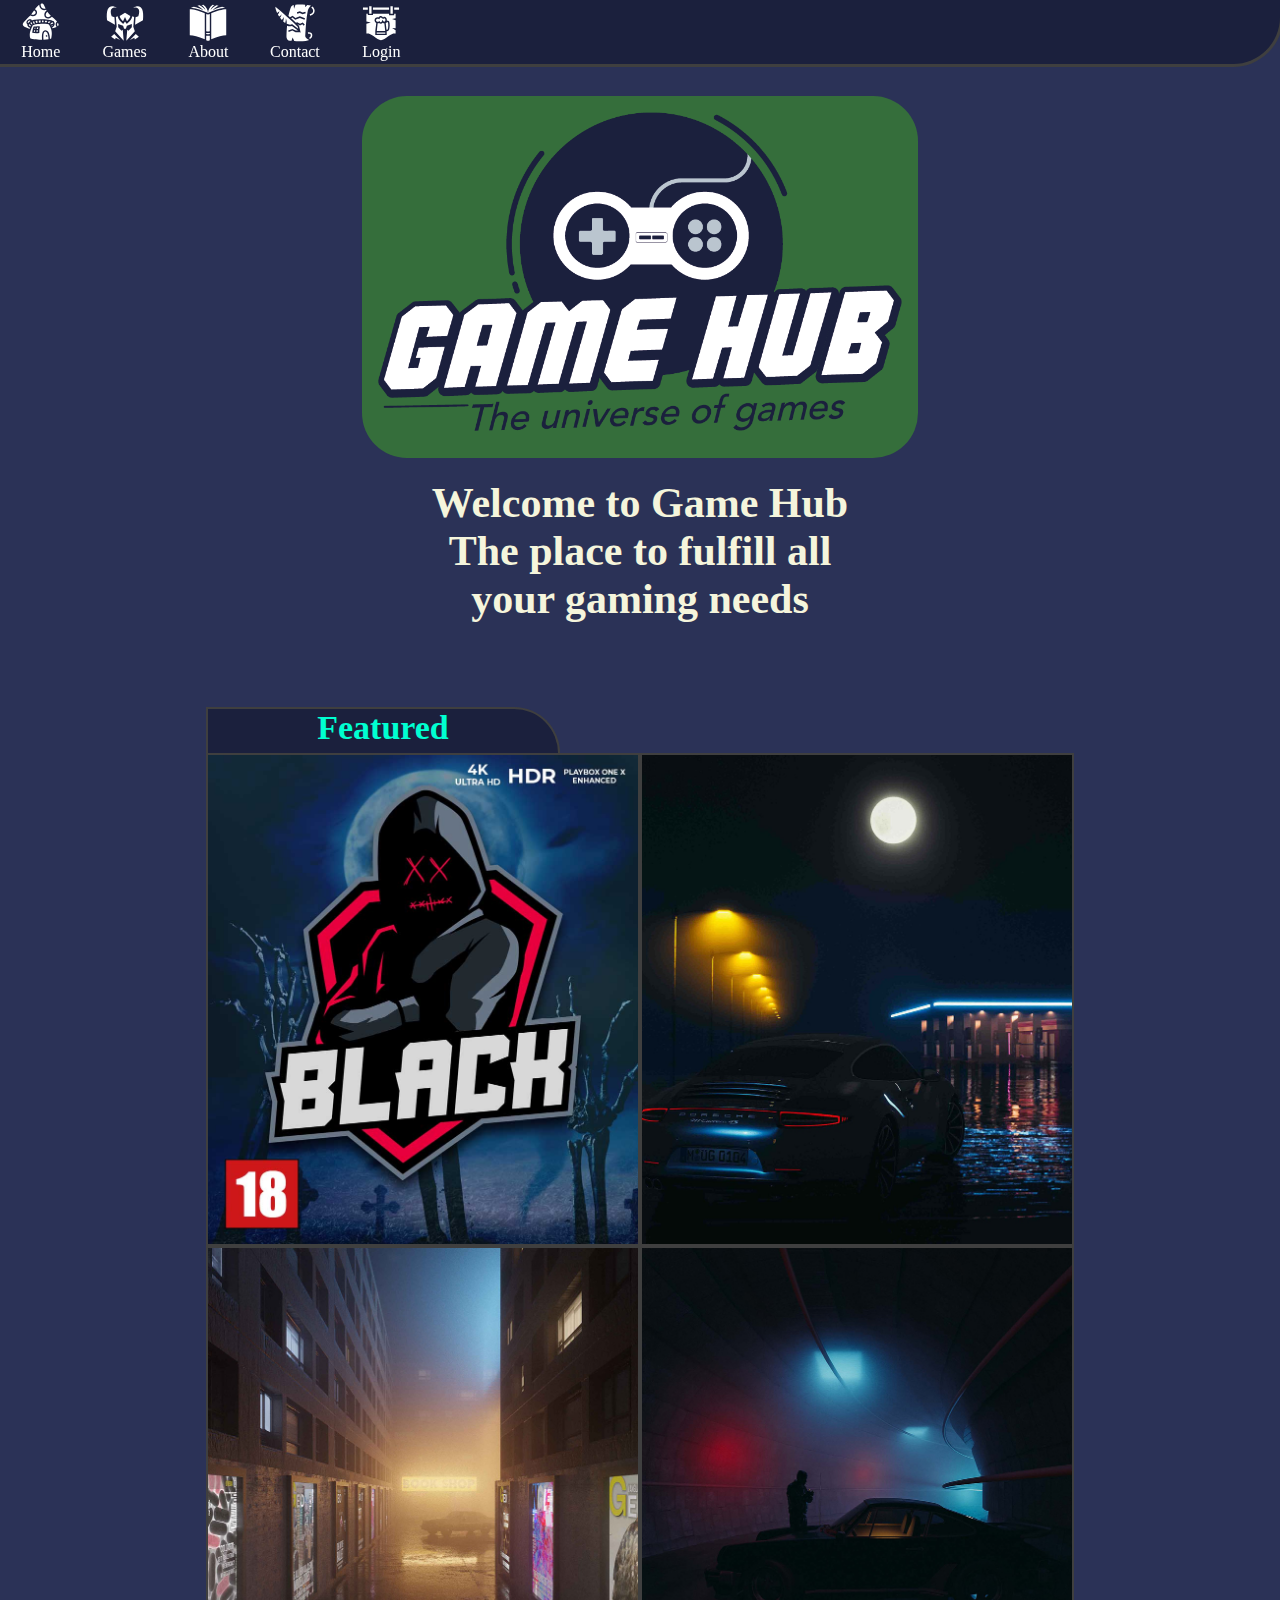
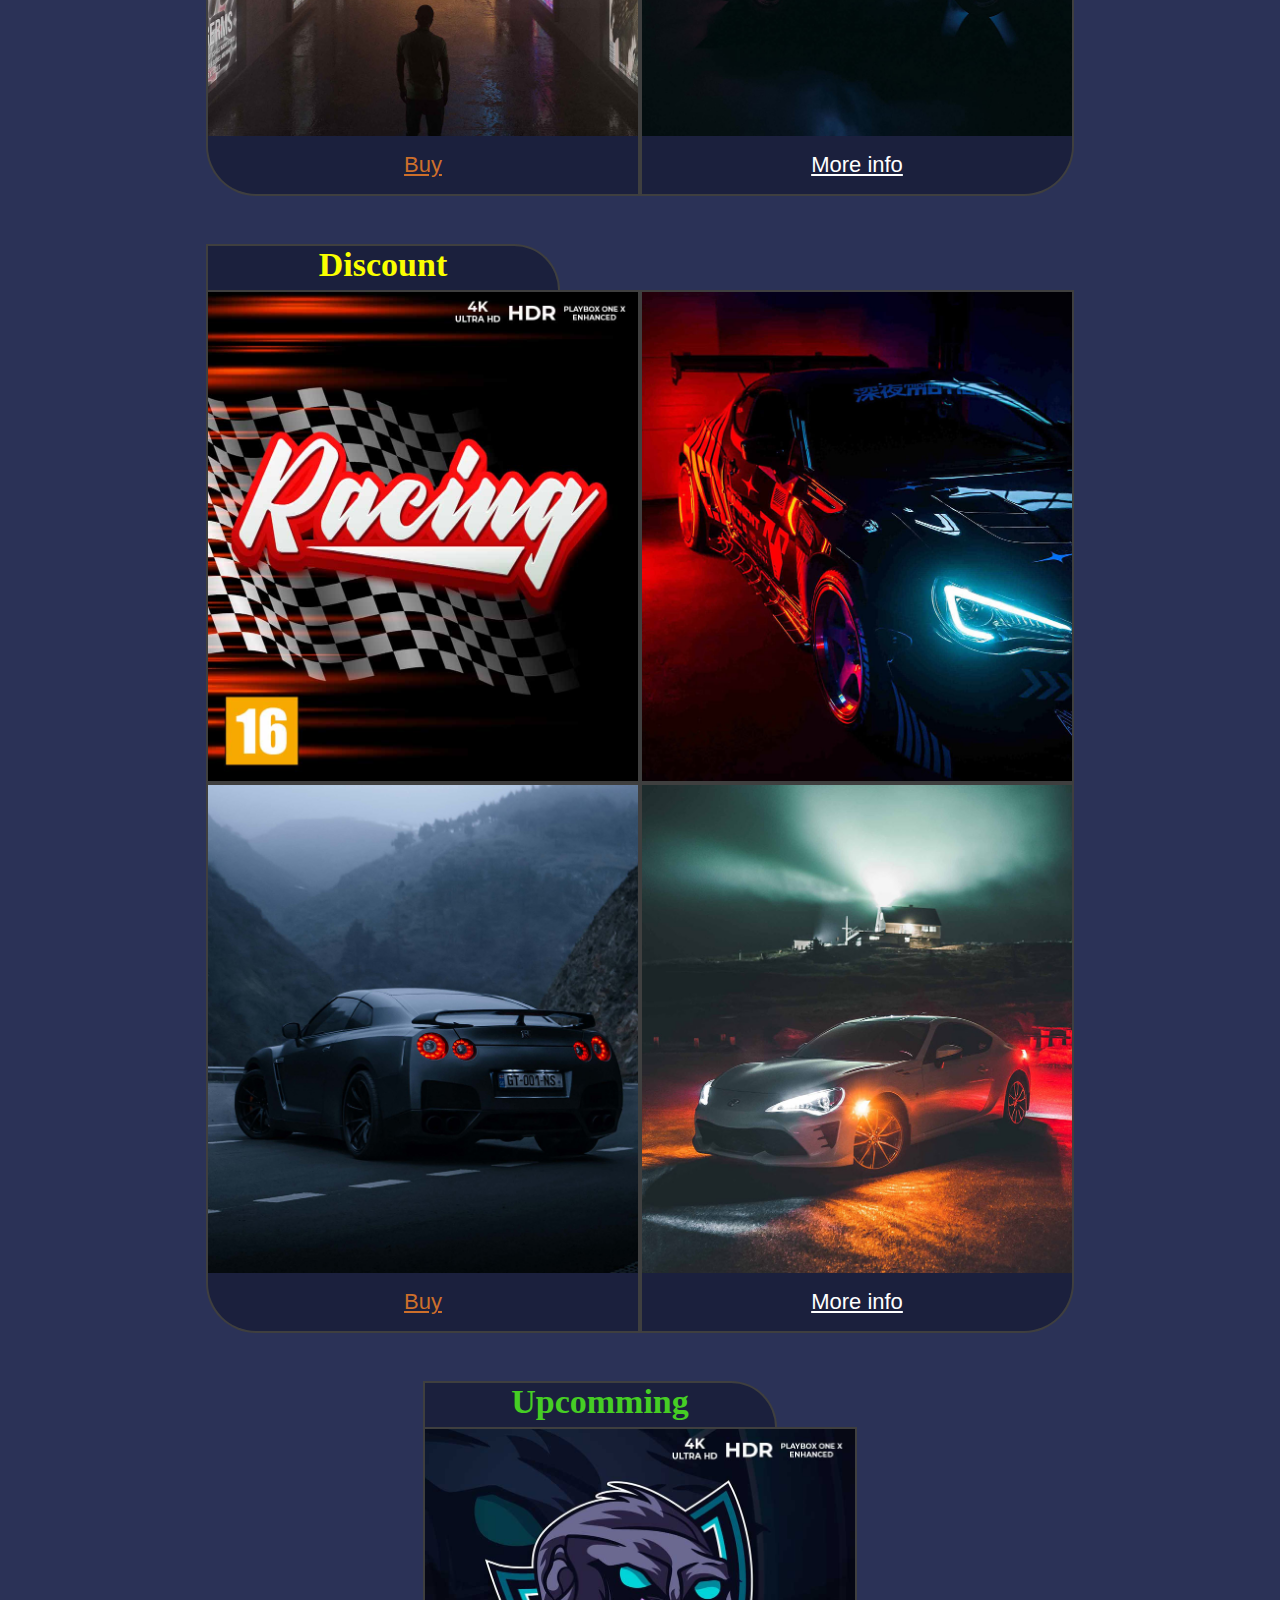
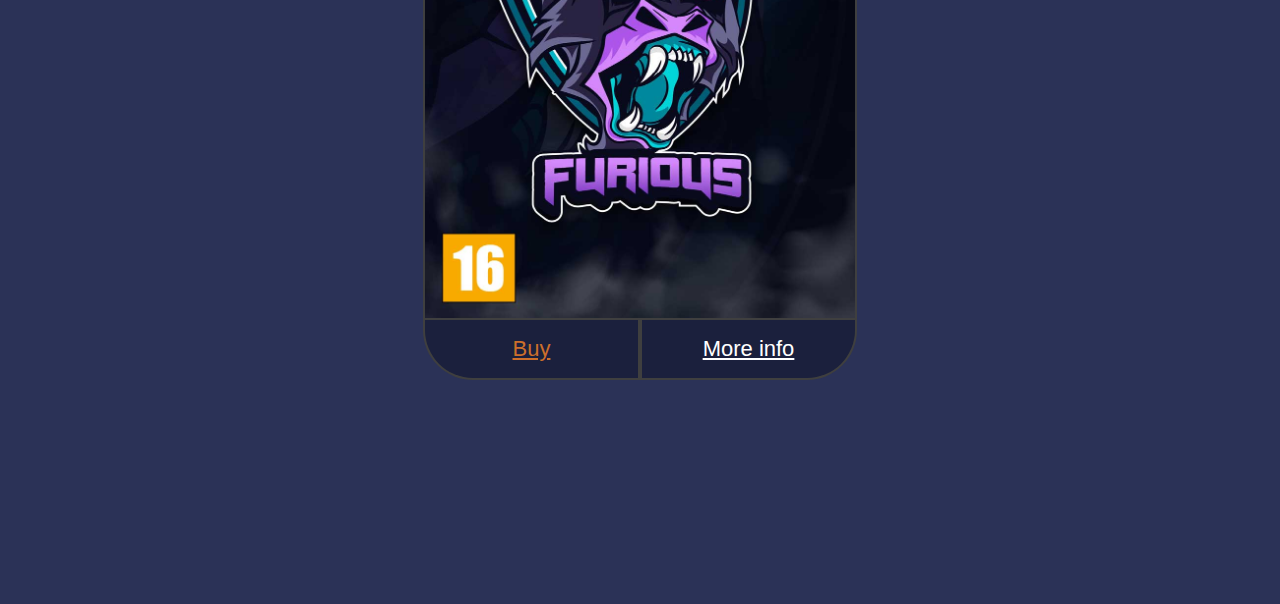
<file: index.html>
<!DOCTYPE html>
<html lang="en">

<head>
    <meta charset="UTF-8">
    <meta http-equiv="X-UA-Compatible" content="IE=edge">
    <meta name="description" content="The home page of Game Hub, where you'll be presented with special offers.">
    <meta name="viewport" content="width=device-width, initial-scale=1.0">
    <title>Game Hub>Home</title>
    <link rel="stylesheet" href="./css/main.css" />

    <nav class="navbar">
        <ul><a href="index.html"> <img src="images/icons/mushroom-housewhitebg.svg" alt="Mushroom house" class="navicon"/> Home </a></ul>
        <ul><a href="gamelist.html"> <img src="images/icons/warlord-helmet.svg" alt="Warlords helmet" class="navicon"/> Games </a></ul>
        <ul><a href="about.html"> <img src="images/icons/book-cover2.svg" alt="book cover" class="navicon"/> About </a></ul>
        <ul><a href="contact.html"> <img src="images/icons/scroll-quillicon.svg" alt="Scroll and quill" class="navicon"/> Contact </a></ul>
        <ul><a href="login.html"> <img src="images/icons/tavern-sign2.svg" alt="Tavern sign" class="navicon"/> Login </a></ul>
    </nav>
</head>

<body>
    <img src="images/GameHub_Logo.png" alt="Game Hub logo" class="logohome"/>
    <div class="welcome"><h1> Welcome to Game Hub <br>  The place to fulfill all <br> your gaming needs </h1></div>

    <div class="gameswrap">
        <div class="cover-column">
            <h2 class="featured"> Featured </h2>
            <div class="img-row">
                <img src="images/assets/Black.jpg" alt="Game cover of the game Black" class="gamecovers"/>
                <img src="images/assets/1blackingame.jpg" alt="Car by gas station" class="ingame"/>
            </div>
            <div class="img-row">
                <img src="images/assets/2blackingame.jpg" alt="Man in alley" class="ingame"/>
                <img src="images/assets/3blackingame.jpg" alt="Man standing by car in a tunnel" class="ingame"/>
            </div>
            <div class="btn-row">
                <a href="checkout.html"><button type="button" class="btn-index buybtn-index"> <u> Buy </u></button></a>
                <a href="gameinfo.html"><button type="button" class="btn-index infobtn-index"> <u> More info </u></button></a>
            </div>
        </div>
        
        <div class="cover-column">            
            <h2 class="discount"> Discount </h2>
            <div class="img-row">
                <img src="images/assets/Racing.jpg" alt="Game cover of the game Racing" class="gamecovers"/>
                <img src="images/assets/1racingingame.jpg" alt="Car in garage" class="ingame"/>
            </div>
            <div class="img-row">
                <img src="images/assets/2racingingame.jpg" alt="Nissan Skyline on a mountain road" class="ingame"/>
                <img src="images/assets/3racingingame.jpg" alt="Toyota by a lighthouse" class="ingame"/>
            </div>           
            <div class="btn-row">
                <a href="checkout.html"><button type="button" class="btn-index buybtn-index"> <u> Buy </u></button></a>
                <a href="gameinfo.html"><button type="button" class="btn-index infobtn-index"> <u> More info </u></button></a>
            </div>
        </div>

        <div class="cover-column">
            <h2 class="upcomming"> Upcomming </h2>
            <img src="images/assets/Furious.jpg" alt="Game cover of the game Furious" class="furious-home gamecovers"/>
            <div class="btn-row">
                <a href="checkout.html"><button type="button" class="btn-furious btn-index buybtn-index"> <u> Buy </u></button></a>
                <a href="gameinfo.html"><button type="button" class="btn-furious btn-index infobtn-index"> <u> More info </u></button></a>
            </div>
        </div>
    </div>
</body>
</html>
</file>
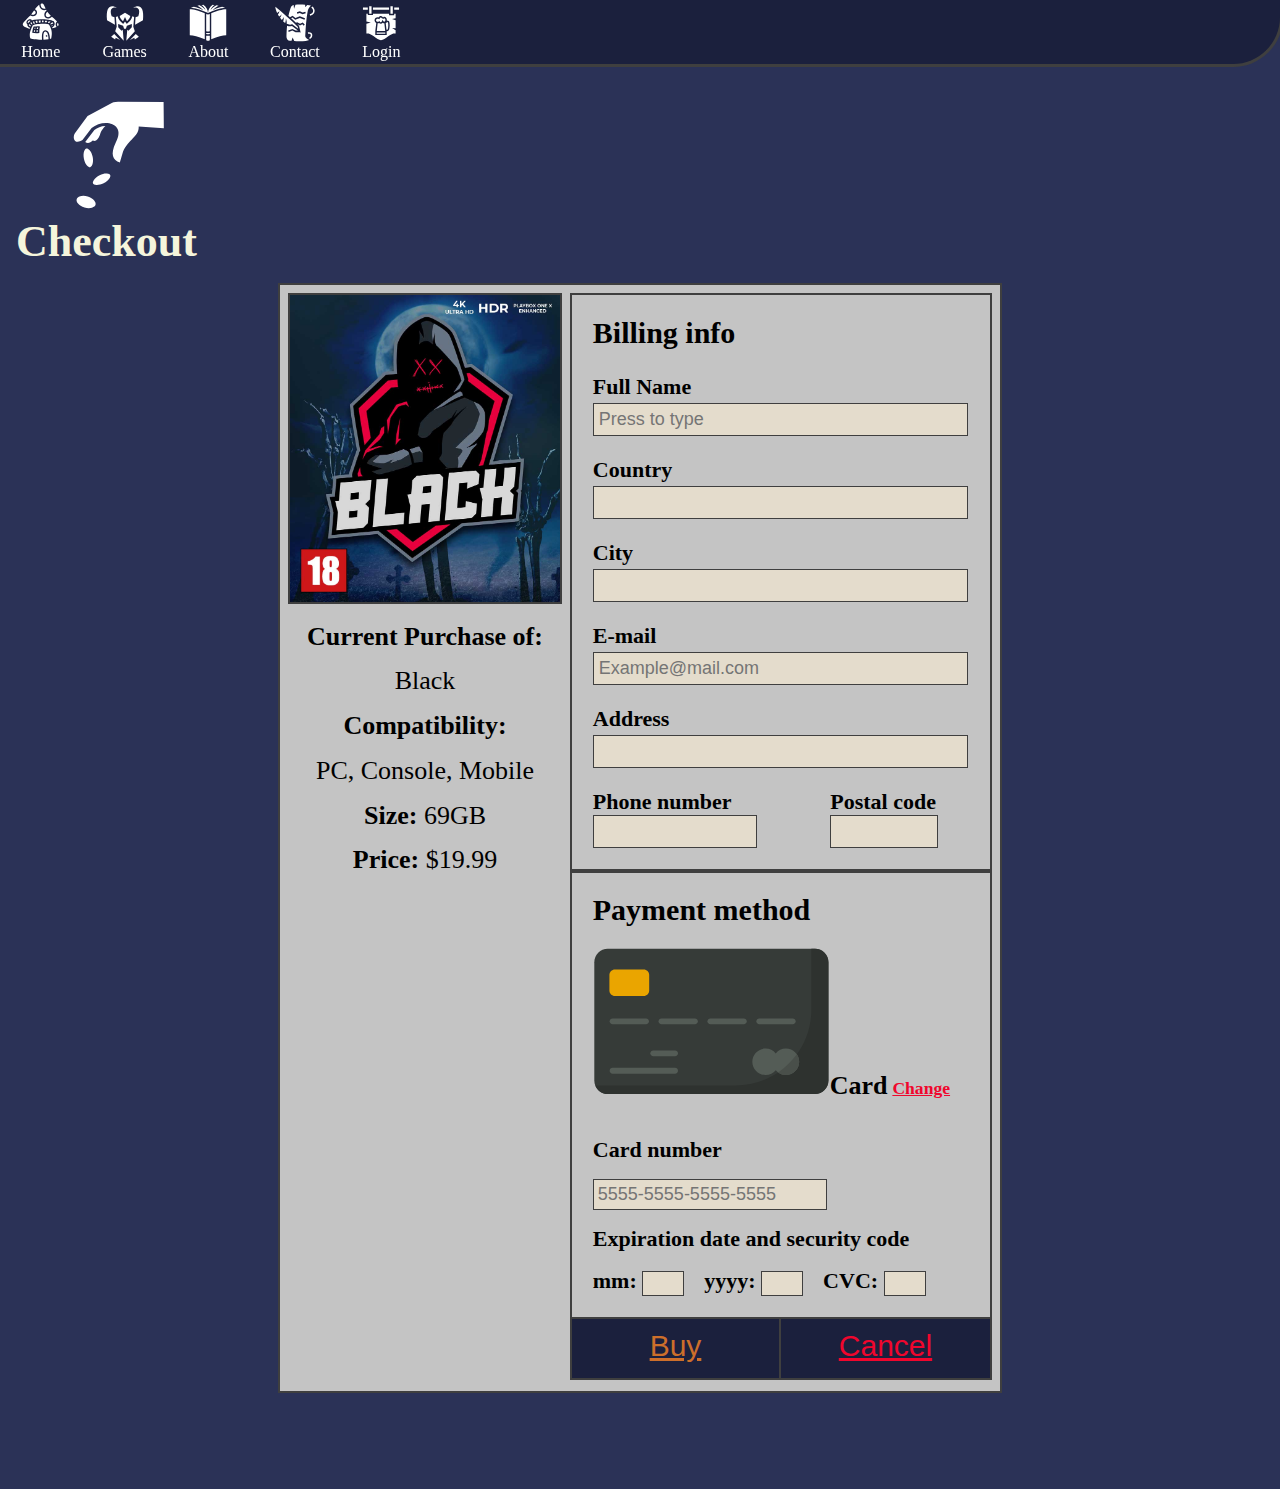
<file: checkout.html>
<!DOCTYPE html>
<html lang="en">

<head>
    <meta charset="UTF-8">
    <meta name="description" content="This is where you pay for your chosen product.">
    <meta http-equiv="X-UA-Compatible" content="IE=edge">
    <meta name="viewport" content="width=device-width, initial-scale=1.0">
    <title>Game Hub>Checkout</title>
    <link rel="stylesheet" href="./css/main.css" />
    <nav class="navbar">
        <ul><a href="index.html"> <img src="images/icons/mushroom-housewhitebg.svg" alt="Mushroom house" class="navicon"/> Home </a></ul>
        <ul><a href="gamelist.html"> <img src="images/icons/warlord-helmet.svg" alt="Warlords helmet" class="navicon"/> Games </a></ul>
        <ul><a href="about.html"> <img src="images/icons/book-cover2.svg" alt="book cover" class="navicon"/> About </a></ul>
        <ul><a href="contact.html"> <img src="images/icons/scroll-quillicon.svg" alt="Scroll and quill" class="navicon"/> Contact </a></ul>
        <ul><a href="login.html"> <img src="images/icons/tavern-sign2.svg" alt="Tavern sign" class="navicon"/> Login </a></ul>
    </nav>
</head>
<body>
    <img src="images/icons/pay-money2.svg" alt="Money in hand" class="paycheckout"/>
    <h1 class="cotitle"> Checkout </h1>
    <div class="checkout-wrap">
        <div class="product-box">
            <img src="images/assets/Black.jpg" alt="Game cover of the game Black" class="product-img"/>
            <div class="productinfo">
                <p1 class="product-text product-texta"> Current Purchase of: </p1>
                <p2 class="product-text product-textb"> Black </p2>
                <p1 class="product-text product-texta"> Compatibility: </p1>
                <p2 class="product-text product-textb"> PC, Console, Mobile </p2>
                <p1 class="product-text product-textc"> <b> Size: </b><p2 class="product-textb"> 69GB </p2></p1>
                <p1 class="product-text product-textc"> <b>Price:</b><p2 class="product-textb"> $19.99 </p2></p1>
            </div> 
        </div>
        <div class="paybox2">
            <div class="billinfobox">
                <h2 class="billingtitle"> Billing info </h2>
                <div class="inputboxes">
                    <label for="fullname" class="inputtitle"> Full Name </label>
                    <input type="text" id="fullname" name="firstname" placeholder="Press to type" class="inputbox">
                    <label for="country" class="inputtitle"> Country </label>
                    <input type="text" id="country" name="country" class="inputbox">
                    <label for="city" class="inputtitle"> City </label>
                    <input type="text" id="city" name="city" class="inputbox">
                    <label for="email" class="inputtitle"> E-mail </label>
                    <input type="text" id="email" name="email" placeholder="Example@mail.com" class="inputbox inputbox-mail">
                    <label for="address" class="inputtitle"> Address </label>
                    <input type="text" id="address" name="address" class="inputbox inputbox-address">
                    <div class="number-row">
                        <div class="number-column">
                            <label for="phonenumber"  class="inputtitle"> Phone number </label>
                            <input type="text" id="phonenumber" name="phonenumber" class="inputbox inputbox-phone">
                        </div>
                        <div class="postal-column">
                            <label for="postalcode"  class="inputtitle"> Postal code </label>
                            <input type="text" id="postalcode" name="postalcode" placeholder="" class="inputbox inputbox-postal">
                        </div>
                    </div>
                </div>
            </div>
            <div class="paymentbox">
                <h2 class="paymenttitle"> Payment method </h2>
                <div class="cardrow">
                    <img src="images/icons/credit-card-6379.svg" alt="Credit card" class="cardimg">
                    <div class="chosenmethod"> Card </div>
                    <div class="changemethod"> Change </div>
                </div>
                <div class="billinputboxes">
                    <label for="cardnumber" class="inputtitle-method"> Card number </label>
                    <input type="text" id="cardnumber" name="cardnumber" placeholder="5555-5555-5555-5555" class="method-crdnmbr">
                    <label for="month" class="expiration-input inputtitle-method"> Expiration date and security code </label>
                    <div class="expirationrow">
                        <label for="month" class="inputtitle-method"> mm: </label>
                        <input type="text" id="month" name="month" class="methodinputbox">
                        <label for="year" class="method-year inputtitle-method"> yyyy: </label>
                        <input type="text" id="year" name="year" class="methodinputbox">
                        <label for="cvc" class="method-cvc inputtitle-method"> CVC: </label>
                        <input type="text" id="cvc" name="cvc" class="methodinputbox">
                    </div>
                </div>
            </div>
            <div class="checkoutbuttons">
                <a href="receipt.html" class="checkoutbuttonbox"><button class="checkoutbuy"> Buy </button></a>
                <form class="checkoutbuttonbox">
                    <input type="button" value="Cancel" onclick="history.back()" class="checkoutcancel">
                </form>
            </div>
        </div>
    </div>    
</body>
</html>
</file>
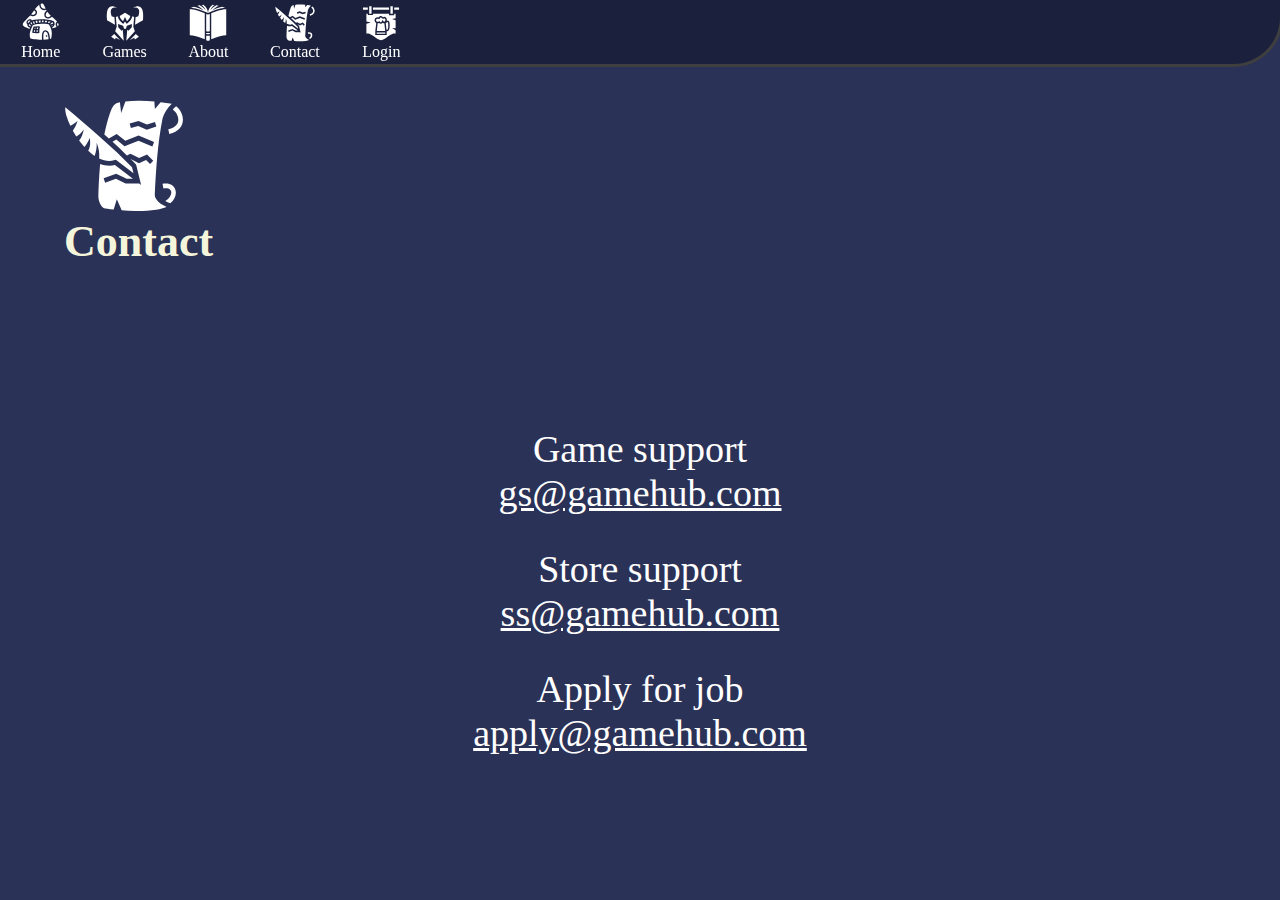
<file: contact.html>
<!DOCTYPE html>
<html lang="en">

<head>
    <meta charset="UTF-8">
    <meta name="description" content="Contact information for support and job applications.">
    <meta http-equiv="X-UA-Compatible" content="IE=edge">
    <meta name="viewport" content="width=device-width, initial-scale=1.0">
    <title>Game Hub>Contact</title>
    <link rel="stylesheet" href="./css/main.css" />

    <nav class="navbar">
        <ul><a href="index.html"> <img src="images/icons/mushroom-housewhitebg.svg" alt="Mushroom house" class="navicon"/> Home </a></ul>
        <ul><a href="gamelist.html"> <img src="images/icons/warlord-helmet.svg" alt="Warlords helmet" class="navicon"/> Games </a></ul>
        <ul><a href="about.html"> <img src="images/icons/book-cover2.svg" alt="book cover" class="navicon"/> About </a></ul>
        <ul><a href="contact.html"> <img src="images/icons/scroll-quillicon.svg" alt="Scroll and quill" class="navicon"/> Contact </a></ul>
        <ul><a href="login.html"> <img src="images/icons/tavern-sign2.svg" alt="Tavern sign" class="navicon"/> Login </a></ul>
    </nav>
</head>

<body>
    
    <img src="images/icons/scroll-quillicon.svg" alt="Scroll and quill" class="scrollcontact"/>
    <h1 class="contacttitle">
        Contact
    </h1>

    <div class="contacttext">
        <p1> Game support <br><u> gs@gamehub.com </u></p1>
        <p1 class="ss"> Store support <br><u> ss@gamehub.com </u></p1>
        <p1 class="afj">  Apply for job <br><u> apply@gamehub.com </u></p1>
    </div>

</body>
</html>
</file>
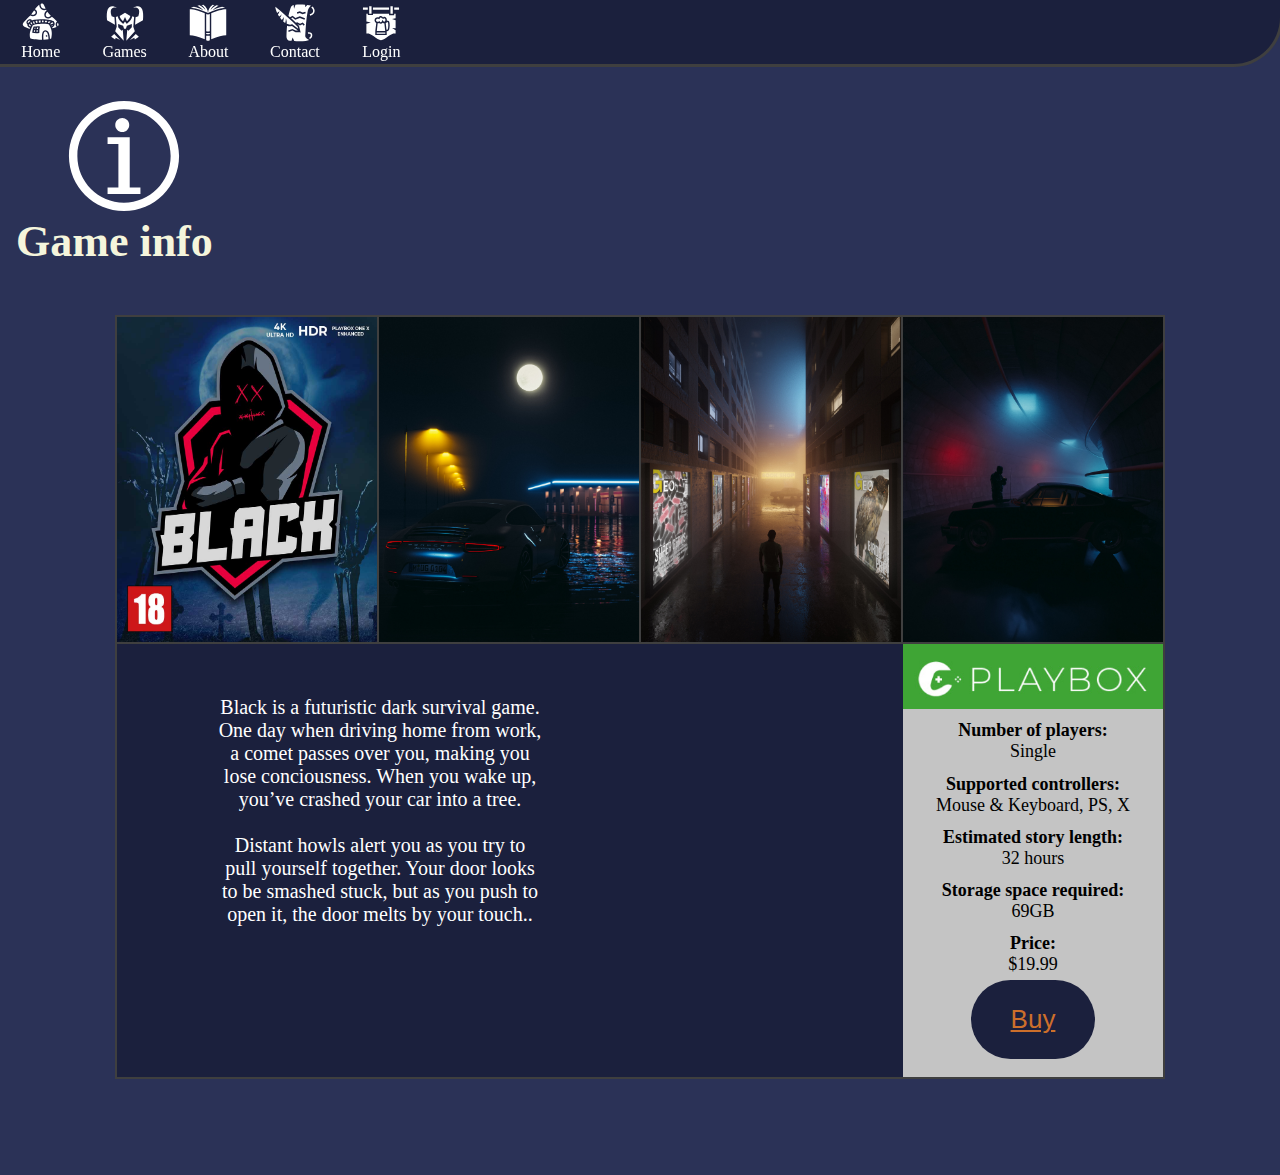
<file: gameinfo.html>
<!DOCTYPE html>
<html lang="en">

<head>
    <meta charset="UTF-8">
    <meta name="description" content="Information about selected game.">
    <meta http-equiv="X-UA-Compatible" content="IE=edge">
    <meta name="viewport" content="width=device-width, initial-scale=1.0">
    <title> Game Hub>Game info </title>
    <link rel="stylesheet" href="./css/main.css" />

    <nav class="navbar">
        <ul><a href="index.html"> <img src="images/icons/mushroom-housewhitebg.svg" alt="Mushroom house" class="navicon"/> Home </a></ul>
        <ul><a href="gamelist.html"> <img src="images/icons/warlord-helmet.svg" alt="Warlords helmet" class="navicon"/> Games </a></ul>
        <ul><a href="about.html"> <img src="images/icons/book-cover2.svg" alt="book cover" class="navicon"/> About </a></ul>
        <ul><a href="contact.html"> <img src="images/icons/scroll-quillicon.svg" alt="Scroll and quill" class="navicon"/> Contact </a></ul>
        <ul><a href="login.html"> <img src="images/icons/tavern-sign2.svg" alt="Tavern sign" class="navicon"/> Login </a></ul>
    </nav>
</head>

<body>

    <img src="images/icons/info1.svg" alt="infoicon" class="infoicon"/>
    <h1 class="gi-title"> Game info </h1>

    <div class="gi-wrapper">
        <img src="images/assets/Black.jpg" alt="Game cover of the game Black" id="gi-black" class="gi-black gi-pics"/>
        <img src="images/pramod-tiwari-Z0qkDYBODuo-unsplash.jpg" alt="Car by gas station" class="gi-gas gi-pics"/>

            <p1 class="gamedesc"> Black is a futuristic dark survival game.<br> 
                One day when driving home from work,<br>
                a comet passes over you, making you<br>
                lose conciousness. When you wake up,<br> 
                you’ve crashed your car into a tree.<br><br>

                Distant howls alert you as you try to<br>
                pull yourself together. Your door looks<br> 
                to be smashed stuck, but as you push to<br>
                open it, the door melts by your touch..
            </p1>

        <img src="images/pramod-tiwari-W3-5JT33AVM-unsplash.jpg" alt="Man in alley" class="gi-alley gi-pics"/>
        <img src="images/pramod-tiwari-2pbxXa4x18c-unsplash.jpg" alt="Man standing by car in a tunnel" class="gi-tunnel gi-pics"/>
        
        <div class="playbox-column">
            <img src="images/assets/Playbox.jpg" alt="Playbox logo" class="gi-playbox gi-pics"/>
            <div class="detailbox">
                <div class="giinfotext">
                    <p1 class="detailtext detailtexta"> Number of players: </p1>
                    <p1 class="detailtext detailtextb"> Single </p1>
                    <p1 class="detailtext detailtexta"> Supported controllers: </p1>
                    <p1 class="detailtext detailtextb"> Mouse & Keyboard, PS, X </p1>
                    <p1 class="detailtext detailtexta"> Estimated story length: </p1>
                    <p1 class="detailtext detailtextb"> 32 hours </p1>
                    <p1 class="detailtext detailtexta"> Storage space required: </p1>
                    <p1 class="detailtext detailtextb"> 69GB </p1>
                    <p1 class="detailtext detailtexta"> Price: </p1>
                    <p1 class="detailtext detailtextb"> $19.99 </p1>
                    <a href="checkout.html" class="gibuy"><button type="button" class="gibutton"> <u> Buy </u></button></a>
                </div>
            </div>
        </div>
    </div>

</body>
</html>
</file>
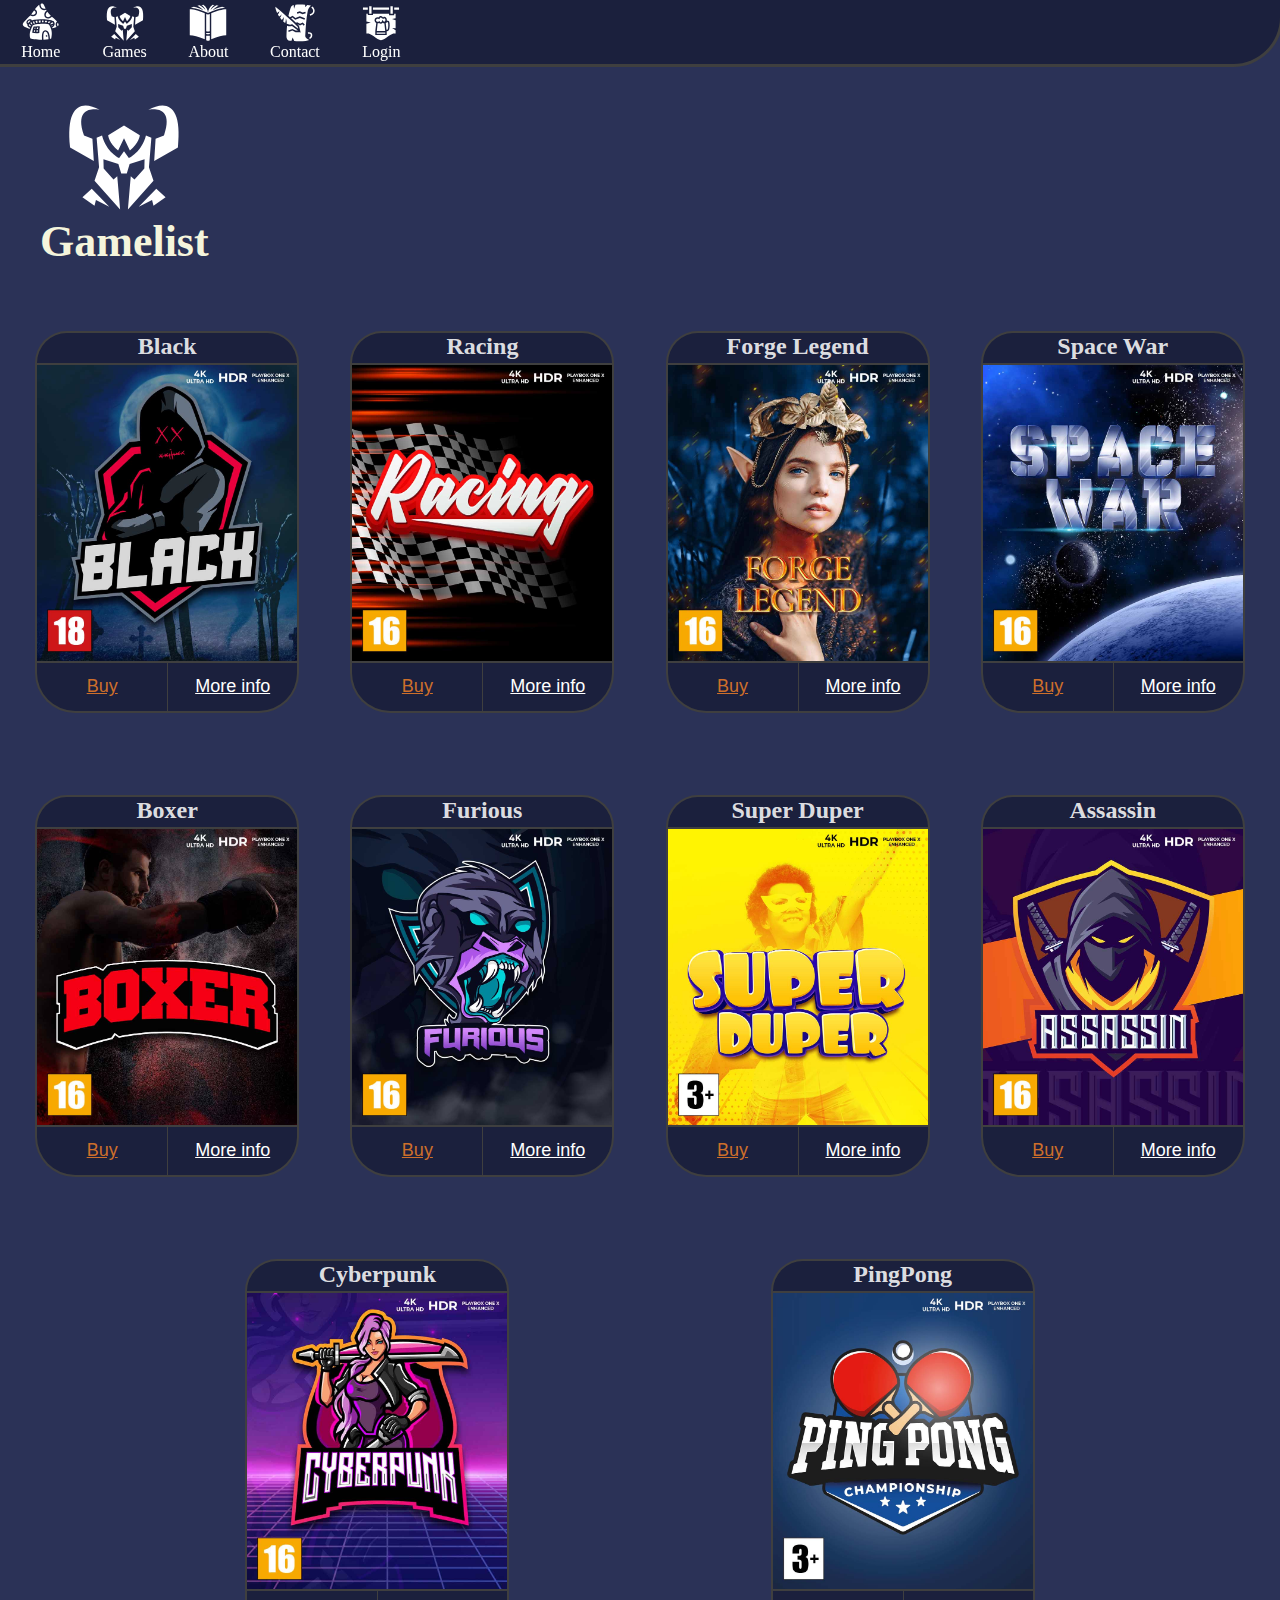
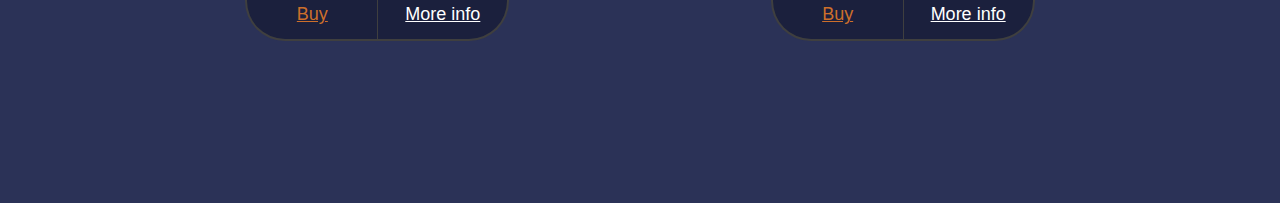
<file: gamelist.html>
<!DOCTYPE html>
<html lang="en">

<head>
    <meta charset="UTF-8">
    <meta http-equiv="X-UA-Compatible" content="IE=edge">
    <meta name="description" content="Here you can find a list of games.">
    <meta name="viewport" content="width=device-width, initial-scale=1.0">
    <title>Game Hub>Game list</title>
    <link rel="stylesheet" href="./css/main.css" />

    <nav class="navbar">
        <ul><a href="index.html"> <img src="images/icons/mushroom-housewhitebg.svg" alt="Mushroom house" class="navicon"/> Home </a></ul>
        <ul><a href="gamelist.html"> <img src="images/icons/warlord-helmet.svg" alt="Warlords helmet" class="navicon"/> Games </a></ul>
        <ul><a href="about.html"> <img src="images/icons/book-cover2.svg" alt="book cover" class="navicon"/> About </a></ul>
        <ul><a href="contact.html"> <img src="images/icons/scroll-quillicon.svg" alt="Scroll and quill" class="navicon"/> Contact </a></ul>
        <ul><a href="login.html"> <img src="images/icons/tavern-sign2.svg" alt="Tavern sign" class="navicon"/> Login </a></ul>
    </nav>
</head>

<body>
    <div>
        <img src="images/icons/warlord-helmet.svg" alt="Warlords helmet" class="helmetgamelist"/>
        <h1 class="gamelisttitle"> Gamelist </h1>
    </div>
    <div class="list-products">
        <div class="coverandbox">
            <h2 class="gametab-list"> Black </h2>
            <img src="images/assets/Black.jpg" alt="Game cover of the game Black" class="gameimage"/>
            <div>
                <a href="checkout.html"><button type="button" class="gamelist-btns buyboxgames"> <u> Buy </u></button></a></a>
                <a href="gameinfo.html"><button type="button" class="gamelist-btns infoboxgames"> <u> More info </u></button></a>
            </div>
        </div>
        <div class="coverandbox"> 
            <h2 class="gametab-list"> Racing </h2>
            <img src="images/assets/Racing.jpg" alt="Game cover of the game Racing" class="gameimage"/>
            <div>
                <a href="checkout.html"><button type="button" class="gamelist-btns buyboxgames"> <u> Buy </u></button></a> 
                <a href="gameinfo.html"><button type="button" class="gamelist-btns infoboxgames"> <u> More info </u></button></a>
            </div>
        </div>
        <div class="coverandbox"> 
            <h2 class="gametab-list"> Forge Legend </h2>
            <img src="images/assets/ForgeLegend.jpg" alt="Game cover of the game Forge Legend" class="gameimage"/>
            <div>
                <a href="checkout.html"><button type="button" class="gamelist-btns buyboxgames"> <u> Buy </u></button></a> 
                <a href="gameinfo.html"><button type="button" class="gamelist-btns infoboxgames"> <u> More info </u></button></a>
            </div>
        </div>
        <div class="coverandbox"> 
            <h2 class="gametab-list"> Space War </h2>
            <img src="images/assets/SpaceWar.jpg" alt="Game cover of the game Space War" class="gameimage"/>
            <div>
                <a href="checkout.html"><button type="button" class="gamelist-btns buyboxgames"> <u> Buy </u></button></a> 
                <a href="gameinfo.html"><button type="button" class="gamelist-btns infoboxgames"> <u> More info </u></button></a>
            </div>
        </div>
        <div class="coverandbox"> 
            <h2 class="gametab-list"> Boxer </h2>
            <img src="images/assets/Boxer.jpg" alt="Game cover of the game Boxer" class="gameimage"/>
            <div>
                <a href="checkout.html"><button type="button" class="gamelist-btns buyboxgames"> <u> Buy </u></button></a> 
                <a href="gameinfo.html"><button type="button" class="gamelist-btns infoboxgames"> <u> More info </u></button></a>
            </div>
        </div>
        <div class="coverandbox"> 
            <h2 class="gametab-list"> Furious </h2>
            <img src="images/assets/Furious.jpg" alt="Game cover of the game Furious" class="gameimage"/>
            <div>
                <a href="checkout.html"><button type="button" class="gamelist-btns buyboxgames"> <u> Buy </u></button></a> 
                <a href="gameinfo.html"><button type="button" class="gamelist-btns infoboxgames"> <u> More info </u></button></a>
            </div>
        </div>
        <div class="coverandbox"> 
            <h2 class="gametab-list"> Super Duper </h2>
            <img src="images/assets/SuperDuper.jpg" alt="Game cover of the game Super Duper" class="gameimage"/>
            <div>
                <a href="checkout.html"><button type="button" class="gamelist-btns buyboxgames"> <u> Buy </u></button></a> 
                <a href="gameinfo.html"><button type="button" class="gamelist-btns infoboxgames"> <u> More info </u></button></a>
            </div>
        </div>
        <div class="coverandbox"> 
            <h2 class="gametab-list"> Assassin </h2>
            <img src="images/assets/Assassin.jpg" alt="Game cover of the game Assassin" class="gameimage"/>
            <div>
                <a href="checkout.html"><button type="button" class="gamelist-btns buyboxgames"> <u> Buy </u></button></a> 
                <a href="gameinfo.html"><button type="button" class="gamelist-btns infoboxgames"> <u> More info </u></button></a>
            </div>
        </div>
        <div class="coverandbox"> 
            <h2 class="gametab-list"> Cyberpunk </h2>
            <img src="images/assets/Cyberpunk.jpg" alt="Game cover of the game Cyberpunk" class="gameimage"/>
            <div>
                <a href="checkout.html"><button type="button" class="gamelist-btns buyboxgames"> <u> Buy </u></button></a> 
                <a href="gameinfo.html"><button type="button" class="gamelist-btns infoboxgames"> <u> More info </u></button></a>
            </div>
        </div>
        <div class="coverandbox"> 
            <h2 class="gametab-list"> PingPong </h2>
            <img src="images/assets/PingPong.jpg" alt="Game cover of the game PingPong" class="gameimage"/>
            <div>
                <a href="checkout.html"><button type="button" class="gamelist-btns buyboxgames"> <u> Buy </u></button></a> 
                <a href="gameinfo.html"><button type="button" class="gamelist-btns infoboxgames"> <u> More info </u></button></a>
            </div>
        </div>
    </div>


</body>

</html>
</file>
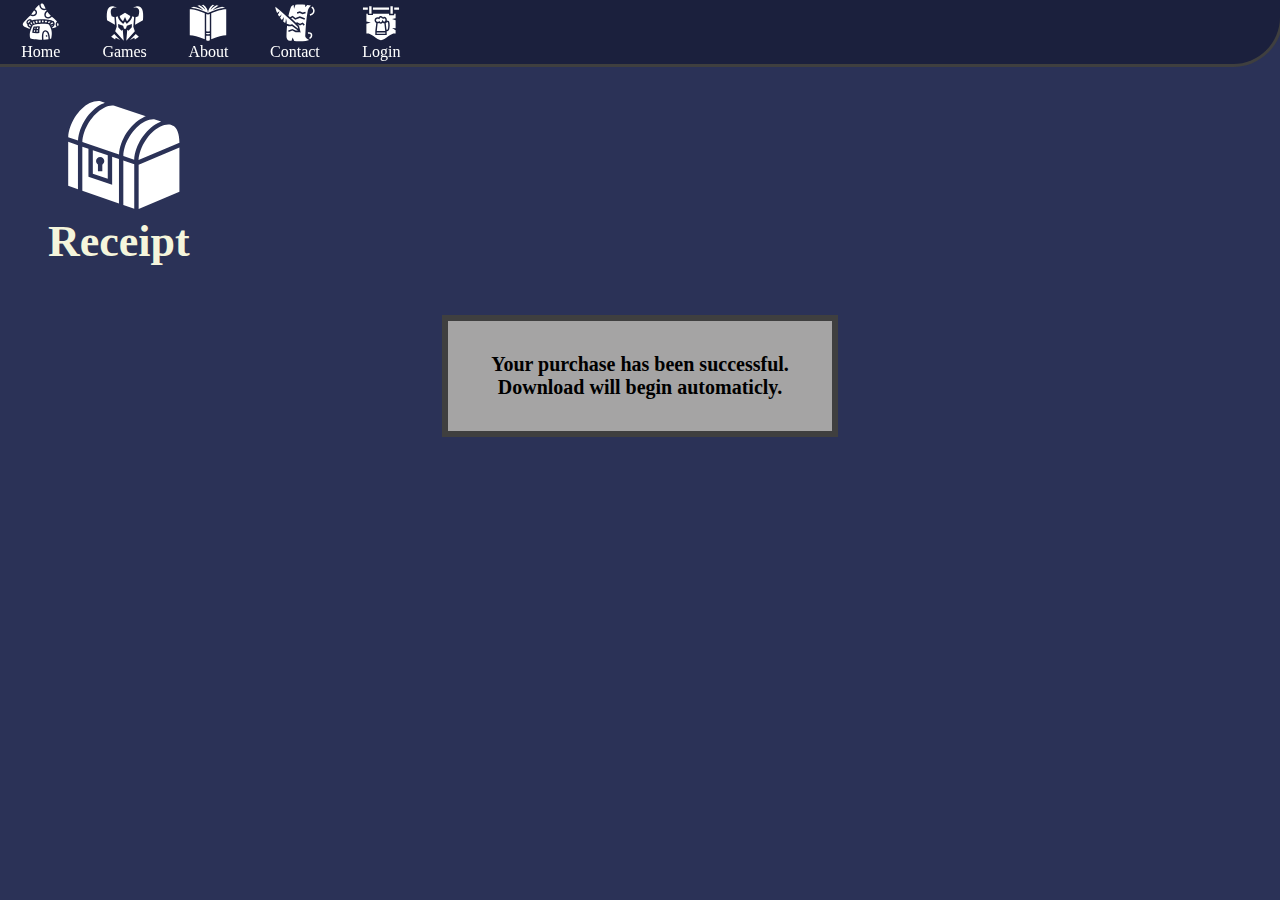
<file: receipt.html>
<!DOCTYPE html>
<html lang="en">

<head>
    <meta charset="UTF-8">
    <meta name="description" content="Receipt for purchased game.">
    <meta http-equiv="X-UA-Compatible" content="IE=edge">
    <meta name="viewport" content="width=device-width, initial-scale=1.0">
    <title>Game Hub>Receipt</title>
    <link rel="stylesheet" href="./css/main.css" />

    <nav class="navbar">
        <ul><a href="index.html"> <img src="images/icons/mushroom-housewhitebg.svg" alt="Mushroom house" class="navicon"/> Home </a></ul>
        <ul><a href="gamelist.html"> <img src="images/icons/warlord-helmet.svg" alt="Warlords helmet" class="navicon"/> Games </a></ul>
        <ul><a href="about.html"> <img src="images/icons/book-cover2.svg" alt="book cover" class="navicon"/> About </a></ul>
        <ul><a href="contact.html"> <img src="images/icons/scroll-quillicon.svg" alt="Scroll and quill" class="navicon"/> Contact </a></ul>
        <ul><a href="login.html"> <img src="images/icons/tavern-sign2.svg" alt="Tavern sign" class="navicon"/> Login </a></ul>
    </nav>
</head>

<body>
    <img src="images/icons/locked-chest2.svg" alt="Money in hand" class="receipttreasure"/>
    <h1 class="receipttitle"> Receipt </h1>

    <h2 class="receiptmessage">
        Your purchase has been successful. <br> Download will begin automaticly.
    </h2>
</body>
</html>
</file>
<file: css/main.css>
/* General settings */

* {
    padding: 0;
    border: 0;
    margin: 0;
    scroll-behavior: smooth
}


html {
    background-color: #2B3257;
    margin: 1.5rem 0 6rem 0;
}


@media (min-width:430px) {
    html {
        margin-top: 6rem;
    }
}

/* Navigationbar */

.navbar {
    display: flex;
    flex-direction: row;
    position: fixed;
    width: 100%;
    background-color: #1B203D;
}

.navbar a {
    display: flex;
    flex-direction: column;
    align-items: center;
    text-align: center;
    color: white;
    text-decoration: none;
    font-size: 16px;
}

.navicon{
    height: auto;
    width: 2.5rem;
}

@media (max-width:429px) {
    .navbar {
        justify-content: space-around;
        bottom: 0;
        padding: 0.5rem 0rem;
        border-top: 0.2rem #3f3f3f;
        border-style: solid;
    }    
}

@media (min-width: 430px) {
    .navbar {
        justify-content: left;
        top: 0;
        padding: 0.2rem 0rem;
        border-bottom: solid 0.2rem #3f3f3f;
        border-right: solid 0.2rem #3f3f3f;
        border-radius: 0 0 50px 0;
    }

    .navbar a {
        padding: 0 1.3rem;
    }
}


                                            /* >>> HOMEPAGE <<< */

/* Logo and text: Welcome to Game Hub */

.logohome {
    width: 75%;
    height: auto;
    display: block;
    margin: 0px auto 0px auto;
    background-color: #356e3b;
    border-radius: 45px 45px 45px 45px;
    padding: 1em;
}

.welcome {
    color: beige;
    font-size: 3vw;
    text-align: center;
    margin: 1em auto 4em auto;
}

@media (min-width: 700px) {
    .logohome {
        width: 524px;
    }
    .welcome {
        font-size: 21px;
    }
}

/* Homepage content */

.gameswrap {
    display: flex;
    flex-wrap: wrap;
    justify-content: space-evenly;
    margin: 5rem;
}

/* Gamecover tabs */

.featured,
.discount,
.upcomming {
    height: 10vw;
    width: 50%;
    background-color: #1B203D;
    border-radius: 0vw 10vw 0vw 0vw;
    text-align: center;
    font-size: 8vw;
    color: #00FFD1;
    border: solid 2px #3f3f3f;
    border-bottom: none;
}

.discount {
    color: #FAFF00;
}

.upcomming {
    color: #46CE24;
}

@media (min-width: 430px) {
    .featured,
    .discount,
    .upcomming {
        width: 215px;
        height: 44px;
        font-size: 34px;
    }
}

@media (min-width: 900px) {
    .featured,
    .discount,
    .upcomming {
        width: 350px;
        height: 44px;
        font-size: 34px;
    }
}

/* Game covers and ingame photos */

.gamecovers,
.ingame {
    width: 100%;
    height: auto;
    border: 2px #3f3f3f;
    border-style: solid;
}

@media (min-width: 430px) {
    .gamecovers,
    .ingame {
        width: 430px;
    }
}

@media (max-width: 900px) {
    .ingame {
        display: none;
    }    
}

@media (min-width: 900px) {
    .img-row {
        display: flex;
        flex-direction: row;
    }
    .furious-home {
        
        margin: 0 0 0 0;
    }
}

/* Buy and info buttons  */

.btn-row {
    display: flex;
    flex-direction: row;
    justify-content: center;
}

.btn-index {
    margin: -4px auto 3rem auto;
    height: 14vw;
    width: 50vw;
    background-color: #1B203D;
    font-size: 5vw;
    border: solid 2px #3f3f3f;
    border-top: 0;
}

.buybtn-index { 
    color: #CD6F2B;
    border-radius: 0 0 0 50px;
}

.infobtn-index {
    color: white;
    border-radius: 0 0 50px 0;
}

@media (min-width: 430px) {
    .btn-index {
        width: 217px;
        height: 60px;
        font-size: 22px;
    }
}

@media (min-width: 900px) {
    .btn-index {
        width: 434px;
    }
    .btn-furious{
        width:217px;
    }
}

                                            /* >>> GAMELIST <<< */

/* Page title and helmet logo */

.helmetgamelist {
    height: auto;
    width: 44vw;
    display: block;
    margin-left: auto;
    margin-right: auto;
}

.gamelisttitle {
    font-size: 10vw;
    color: beige;
    text-align: center;
    margin-bottom: 5rem;
}

@media (min-width: 430px) {
    .helmetgamelist {
        width: 120px;
        height: auto;
        margin-left: 4rem;
    }
    .gamelisttitle {
        font-size: 44px;
        margin: 0 auto 3rem 2.5rem;
        text-align: left;
    }
}

/* All game covers, gametabs and buy/info buttons */

.list-products {
    display: flex;
    flex-wrap: wrap;
    justify-content: space-evenly;
    margin: 0 auto 0 auto;
    max-width: 1500px;
}

.coverandbox {
    display: flex;
    flex-direction: column;

}

.gametab-list {
    height: 30px;
    width: 260px;
    background-color: #1B203D;
    border-radius: 40px 40px 0 0;
    text-align: center;
    vertical-align: text-bottom;
    font-size: 22px;
    color: #ffffffde;
    border-right: 2px #3f3f3f;
    border-top: 2px #3f3f3f;
    border-left: 2px #3f3f3f;
    border-style: solid;
}

@media (min-width: 592px) {
    .gametab-list {
        font-size: 24px;
    }
    .coverandbox {
        padding: 1rem;
    }
}

/* Game cover image settings */

.gameimage {
    width: 260px;
    height: auto;
    border: 2px #3f3f3f;
    border-style: solid;
}

/* Buy and more info buttons */
 
.buyboxgames {
    color: #CD6F2B;
    border-radius: 0 0 0 40px;
    border-left: 2px #3f3f3f;
}

.infoboxgames {
    color: white;
    border-radius: 0 0 40px 0;  
    margin-left: -4px;
    border-left:1px #3f3f3f;
    border-right: 2px #3f3f3f;
}

.buyboxgames,
.infoboxgames {
    height: 50px;
    width: 132px;
    background-color: #1B203D;
    font-size: 18px;
    text-align: center;
    border-bottom: 2px #3f3f3f;
    border-style: solid;
    margin-bottom: 50px;
}

@media (max-width: 259px) {
    .gametab-list {
        width: 100%;
    }
    .gameimage {
        width: 100%;
        height: auto;
    }
    .gamelist-btns {
        width: 50%;
        font-size: 6vw;
    }
}

                                            /* >>> About <<< */

/* Page title and logo */

.bookabout {
    height: auto;
    width: 28vw;
    display: block;
    margin: 0 auto 0 auto;
}

.abouttitle {
    font-size: 10vw;
    color: beige;
    text-align: center;
    margin-bottom: 12vw;
}

@media (min-width: 430px) {
    .bookabout {
        width: 120px;
        height: auto;
        margin-left: 4rem;
    }
    .abouttitle {
        font-size: 44px;
        margin: 0 auto 4rem 4rem;
        text-align: left;
    }
}

@media (min-width: 1080px) {
    .abouttitle {
        margin-bottom: 0rem;
    }
}

/* Images and text */

.about-content {
    display: flex;
    flex-direction: column;
}

.town-row {
    display: flex;
    flex-direction: row;
    margin: 0 0 12vw 3vw;
}

.staff-column {
    display: flex;
    flex-direction: column;
    align-content: center;
    text-align: center;
    margin: 0 5vw 0 auto;
}

/* Images */

.about-img {
    display: block;
    height: 37.5vw;
    width: 55vw;
    border: 5px #3f3f3f;
    border-style: solid;
}

.townpic {
    border-radius: 300px 300px 300px 300px;
}

.staffimg {
    border-radius: 20px 20px 20px 20px;
}

@media (min-width: 480px) {
    .townpic {
        height: 180px;
        width: 240px;
    }
    .staffimg {
        width: 264px;
        height: 180px;
    }
}

@media (min-width: 496px) {
    .town-row{
        align-self: center;
        margin: 0 3rem 0 0;
    }
    .staff-column{
        align-self: center;
        margin: 3rem 1rem 0 10.7rem;
    }
}

@media (min-width: 1080px) {
    .town-row{
        margin: 1rem 5rem auto 0;
    }
    .about-img {
        height: 397px;
        width: 594px;
    }
    .staff-column{
        margin: 3rem 0 auto 29rem;
    }
}

/* Text */

.ghstarted,
.ourgoal,
.teamthree {
    color: white;
    font-size: 4.3vw;
    text-align: center;
}

.ghstarted,
.ourgoal {
    display:flex;
    flex-direction: column;
    margin: 0vw 0 0 -9vw;
}

.ghstarted {
    margin-top: -1rem;
}

.ourgoal {
    margin-top: 1.8rem;
}

.teamthree {
    margin-top: 1rem;
}

@media (min-width: 430px) {
    .ghstarted,
    .ourgoal,
    .teamthree {
        font-size: 19px;
    }
    .ghstarted,
    .ourgoal {
        margin-left: -2rem; 
    }   
    .ourgoal{
        margin-top: 2.5rem;
    }
}

@media (min-width: 1080px) {
    .ghstarted,
    .ourgoal,
    .teamthree {
        font-size: 26px;
    }
    .ourgoal {
        margin-top: 11.5rem;
    }
}

                                            /* >>> CONTACT <<< */

.scrollcontact {
    height: auto;
    width: 28vw;
    display: block;
    margin: 0 auto 0 auto;
}

.contacttitle {
    font-size: 10vw;
    color: beige;
    text-align: center;
    margin-bottom: 3rem;
}

.contacttext {
    color: white;
    font-size: 8vw;
    display: flex;
    flex-direction: column;
    text-align: center;
}

.ss,
.afj {
    margin-top: 2rem;
}

@media (min-width: 430px) {
    .scrollcontact{
        width: 120px;
    }
    .contacttitle {
        font-size: 44px;
    }
    .contacttext {
        font-size: 38px;
    }
}

@media (min-width: 1080px) {
    .scrollcontact {
        margin-left: 4rem;
    }
    .contacttitle {
        margin: 0 auto 4rem 4rem;
        text-align: left;
    }
    .contacttext {
        font-size: 38px;
        margin: 10rem auto auto auto;
    }
}

                                            /* >>> GAME INFO <<< */

/* Logo and text */

.infoicon {
    height: auto;
    width: 28vw;
    display: block;
    margin: 0 auto 0 auto;
}

.gi-title {
    font-size: 10vw;
    color: beige;
    text-align: center;
    margin-bottom: 12vw;
}

@media (min-width: 431px) {
    .infoicon {
        width: 120px;
        height: auto;
        margin-left: 4rem;
    }
    .gi-title {
        font-size: 44px;
        margin: 0 auto 4rem 1rem;
        text-align: left;
    }
}

@media (min-width: 1080px) {
    .gi-title {
        margin-bottom: 3rem;
    }
}

/* Page content */

.gi-wrapper {
    display: flex;
    flex-wrap: wrap;
    flex-direction: column;
    text-align: center;
    align-items: center;
}

/* Images */

.gi-pics {
    height: auto;
    width: 100%;
}

.playbox-column {
    order:6;
    display: flex;
    flex-direction: column;
}

@media (min-width: 431px) {
    .gi-pics {
        width: 430px;
        border: solid 2px #3f3f3f;
    }
}

@media (min-width: 1080px) {
    .gi-wrapper {
        flex-direction: row;
        background-color: #1B203D;
        width: 1046px;
        margin: 0 auto 0 auto;
        border: solid 2px #3f3f3f;
        align-items: unset;
    }
    .gi-pics{
        width:260px;
        border: none;
    }
    .gi-black,
    .gi-gas,
    .gi-alley {
        border-right: solid 2px #3f3f3f;
        border-bottom: solid 2px #3f3f3f;
    }
    .gi-black {
        order:1;
    }
    .gi-gas {
        order:2;
    }
    .gi-alley {
        order:3;
    }
    .gi-tunnel {
        order:4;
        border-bottom: solid 2px #3f3f3f;
    }
    .gi-playbox {
        width:260px;
    }    
}

/* Text */

.gamedesc {
    color: white;
    font-size: 5vw;
    text-align: center;
    display: block;
    padding: 20px 9vw;
    background-color: #1B203D;
}

.detailbox {
    background-color: #c4c4c4;
    width: 100vw;
    height: 117vw;
}

.giinfotext {
    color: black;
    display: flex;
    flex-direction: column;
    text-align: center;
    font-size: 6vw;
}

.detailtexta {
    margin-top: 2vw;
    font-weight: 600;
}

@media (min-width: 431px) {
    .gamedesc {
        width: 430px;
        border: solid 2px #3f3f3f;
        padding: 20px 0;
        font-size: 20px;
    }
    .detailbox {
        width: 430px;
        height: 30rem;
        border: solid 2px #3f3f3f;
    }
    .giinfotext {
        font-size: 26px;
    }
    .detailtexta {
        margin-top: 0.7rem;
    }
}

@media (min-width: 1080px) {
    .gamedesc { 
        order: 5;
        display:inline;
        margin: 2rem auto 0 3rem;
        border: none;
    }
    .detailbox {
        order:7;
        height: 23rem;
        margin: 0 0 0 auto;
        width: 260px;
        border: none;
    }
    .detailtext {
        font-size: 18px;
    }
    .detailtexta{
        margin-top: 0.7rem;
    }
}

/* Button */

.gibuy {
    margin: 5vw 0 0 0;
    padding-bottom: 4vw;
}

.gibutton {
    color:#CD6F2B;  
    background-color: #1B203D;
    font-size: 7vw;
    padding: 1.5rem 2.5rem;
    border-radius: 1500px 1500px 1500px 1500px;
}

@media (min-width: 431px) {
    .gibuy {
        margin: 5px 0 0 0;
    }
    .gibutton {
        font-size: 22px;
    }
}

@media (min-width: 1080px) {
    .gibuy { 
        margin: 5px 0 0 0;
    }
    .gibutton:hover {
        background-color: #2B3257;
    }
    .gibutton {
        font-size: 26px;
    }
}

                                            /* >>> CHECKOUT <<< */

/* Title and logo */

.paycheckout {
    height: auto;
    width: 28vw;
    display: block;
    margin: 0 auto 0 auto;
}

.cotitle {
    font-size: 10vw;
    color: beige;
    text-align: center;
    margin-bottom: 12vw;
}

@media (min-width: 430px) {
    .paycheckout {
        width: 120px;
        height: auto;
        margin-left: 3rem;
    }
    .cotitle {
        font-size: 44px;
        margin: 0 auto 4rem 1rem;
        text-align: left;
    }
}

@media (min-width: 1080px) {
    .cotitle {
        margin-bottom: 3rem;
    }
}

/* Product image and details */

.product-box {
    display: flex;
    flex-direction: row;
    justify-content:space-evenly;
    background-color: #1B203D;
    margin: 0 1vw 3vw 1vw;
    border: solid 2px #3f3f3f;
}

.product-img {
    height: auto;
    width: 45%;
    border: solid 2px #3f3f3f;
    margin: 2vw 0 2vw 2vw;

}

.productinfo {
    display: flex;
    flex-direction: column;
    margin: 1vw auto 0 auto;

}

.product-text {
    font-size: 5vw;
    color: white;
    text-align: center;
    line-height: 10vw;
}

.product-texta {
    font-weight: 500;
    margin-bottom: -4vw;
}

.product-textb {
    color:#FAFF00;

}

@media (min-width: 430px) {
    .product-box {
        justify-content: start;
        margin: 0 auto 0 auto;
        width: 418px;
    }
    .productinfo {
        margin: 0;
    }
    .product-text {
        font-size: 22px;
        margin: 0 auto 0 auto;
        line-height: 2.6rem;
    }
    .product-texta {
        margin-bottom: -1rem;
    }
    .product-img {
        margin: 0.5rem;
    }
}

@media (min-width: 1080px) {
    .checkout-wrap {
        display: flex;
        flex-direction: row;
        width: 45rem;
        background-color: #c4c4c4;
        border: solid 2px #3f3f3f;
        margin: -2rem auto 0 auto;

    }
    .product-box {
        flex-direction: column;
        border: none;
        margin: 0;
        background-color: #c4c4c4;
    }
    .product-img {
        display: block;
        margin: 0.5rem;
        width: 270px;
    }
    .product-text {
        font-size: 26px;
    
        margin: 0.2rem auto 0 auto;
    }
    .product-texta,
    .product-textc {
        font-weight: 900;
        color: black;
    }
    .product-textb {
        color: black;
        font-weight: 400;
    }
}

/* Bill info */

.billinfobox {
    background-color: #c4c4c4;
    padding: 1vw;
    margin: 0 1vw 0 1vw;
    border: solid 2px #3f3f3f;
}

.billingtitle {
    font-size: 7vw;
    margin: 4vw 0 5vw 4.5vw;
}

.inputboxes {
    display: flex;
    flex-direction: column;
}

.inputtitle {
    padding: 0 1vw 1vw 4.7vw;
    font-weight: 600;
    font-size: 5vw;
}

.inputbox {
    width: 87%;
    padding: 1vw;
    font-size: 5vw;
    border: solid 1px #3f3f3f;
    background-color: #e4dccc;
    margin: 0 5vw 5vw 5vw;
}

.number-row {
    display: flex;
    flex-direction: row;
}

/* Overwrites .inputbox */
.inputbox-postal {
    width: 23vw;
}

.inputbox-phone {
    width: 35vw;
}

@media (min-width: 431px) {
    .billinfobox {
        width: 418px;
        margin: 0 auto 0 auto;
        padding: 0;
    }
    .billingtitle {
        font-size: 30px;
        margin: 1.3rem 0 1.5rem 1.3rem
    }
    .inputtitle {
        font-size: 22px;
        font-weight: 700;
        padding: 0 0 0.2rem 1.3rem;
    }
    .inputbox {
        width: 22.7rem;
        padding: 5px;
        font-size: 18px;
        margin: 0 1.3rem 1.3rem 1.3rem;
    }
    .inputbox-postal {
        width: 6rem;
    }
    
    .inputbox-phone {
        width: 9.5rem;
    }
}

@media (min-width: 1080px) {
    .paybox2 {
        display: flex;
        flex-direction: column;
        margin: 0.5rem 0.5rem 0 auto;
    }
}

/* Payment method */

.paymentbox {
    margin-top: 3vw;
    background: #c4c4c4;
    padding: 6vw;
    margin: 4vw 1vw 0 1vw;
    border: solid 2px #3f3f3f;
}

.paymenttitle {
    font-size: 7vw;
}

.cardrow {
    display: flex;
    flex-direction: row;


}

.cardimg {
    height: auto;
    width: 65%;
    margin: -4vw 0 -5vw 0;
}

.chosenmethod {
    font-size: 6vw;
    font-weight: 600;
    margin-top: 35vw;
}

.changemethod {
    font-size: 4vw;
    margin: 36.5vw 0 0 1vw;
    font-weight: 600;
    color: #f0062d;
    text-decoration: underline;
}

.billinputboxes {
    display: flex;
    flex-direction: column;
}

.inputtitle-method {
    font-size: 5vw;
    font-weight: 600;
    margin: 0 0 4vw 0;
}

.method-crdnmbr {
    width: 87%;
    padding: 1vw;
    font-size: 5vw;
    border: solid 1px #3f3f3f;
    background-color: #e4dccc; 
    margin-bottom: 4vw;
}

.expirationrow {
    flex-direction: row;
}

.method-year,
.method-cvc {
    margin-left: 3vw;
}

.methodinputbox {
    width: 10%;
    padding: 1vw;
    background-color: #e4dccc;
    border: solid 1px #3f3f3f;
}

@media (min-width: 431px) {
    .paymentbox {
        margin-top: 1.5rem;
        padding: 0;
        margin: 1rem auto 0 auto;
        width: 418px;
    }
    .paymenttitle {
        font-size: 30px;
        margin: 1.3rem 0 1.5rem 1.3rem;
        padding: 0;
    }
    .cardrow {
        margin-left: 1.3rem;
    }
    .cardimg {
        height: auto;
        width: 237px;
        margin: -3rem 0 -1.5rem 0;
    }
    .chosenmethod {
        font-size: 26px;
        margin-top: 7.5rem;
    }
    .changemethod {
        font-size: 1.1rem;
        margin: 7.9rem 0 0 0.3rem;
    }
    .billinputboxes {
        padding: 1.3rem;
    }
    .inputtitle-method {
        font-size: 22px;
        margin: 0 0 1rem 0;
    }
    .method-crdnmbr {
        width: 14rem;
        padding: 4px;
        font-size: 18px;
        margin-bottom: 1rem;
    }
    .method-year,
    .method-cvc {
    margin-left: 1rem;
    }
    .methodinputbox {
    width: 2rem;
    padding: 4px;
    background-color: #e4dccc;
    }
}

@media (min-width: 1080px) {
    .paymentbox {
        margin-top: 0;
    }
}

/* Buttons */

.checkoutbuttons {
    display: flex;
    flex-direction: row;
    justify-content: center;
}

.checkoutbuttonbox {
    width: 49vw;
    height: 4rem;
}

.checkoutbuy,
.checkoutcancel {
    background-color: #1B203D;
    border-bottom: solid 2px #3f3f3f; 
    border-right: solid 2px #3f3f3f;  
    font-size: 7vw;
    width: 100%;
    padding-top: 1.5vw;
    padding-bottom: 1.5vw;
    text-decoration: underline;
}

.checkoutbuy {
    color: #CD6F2B;
    border-radius: 0 0 0 40px;
    border-left: solid 2px #3f3f3f;
}

.checkoutcancel{
    color: #f0062d;
    border-radius: 0 0 40px 0;
}

@media (min-width: 431px) {
    .checkoutbuttonbox {
        width: 211px;
        height: 4rem;
    }
    .checkoutbuy,
.checkoutcancel {
    font-size: 30px;
    padding-top: 10px;
    padding-bottom: 15px;
}
}

@media (min-width: 1080px) {
    .checkoutbuttonbox {
        margin-bottom: 0.5rem;
    }
    .checkoutbuy,
    .checkoutcancel {
        border-radius: 0px;
    }
    .checkoutbuy:hover,
    .checkoutcancel:hover {
        background-color: #2B3257;
    }
}

                                            /*>>> RECEIPT <<<*/

/* Title and logo */

.receipttreasure {
    height: auto;
    width: 28vw;
    display: block;
    margin: 0 auto 0 auto;
}

.receipttitle {
    font-size: 10vw;
    color: beige;
    text-align: center;
    margin-bottom: 12vw;
}

.receiptmessage {
    margin: auto auto auto auto;
    background-color: #a5a4a4;
    border: solid 0.5vw #3f3f3f;
    width: 60vw;
    font-size: 4vw;
    padding: 3vw;
    text-align: center;
}

@media (min-width: 431px) {
    .receipttreasure {
        width: 120px;
        height: auto;
        margin-left: 4rem;
    }
    .receipttitle {
        font-size: 44px;
        margin: 0 auto 4rem 3rem;
        text-align: left;
    }
    .receiptmessage {
        font-size: 20px;
        width: 20rem;
        padding: 2rem;
    }
}

@media (min-width: 1080px) {
    .receipttitle {
        margin-bottom: 3rem;
    }
}
</file>
